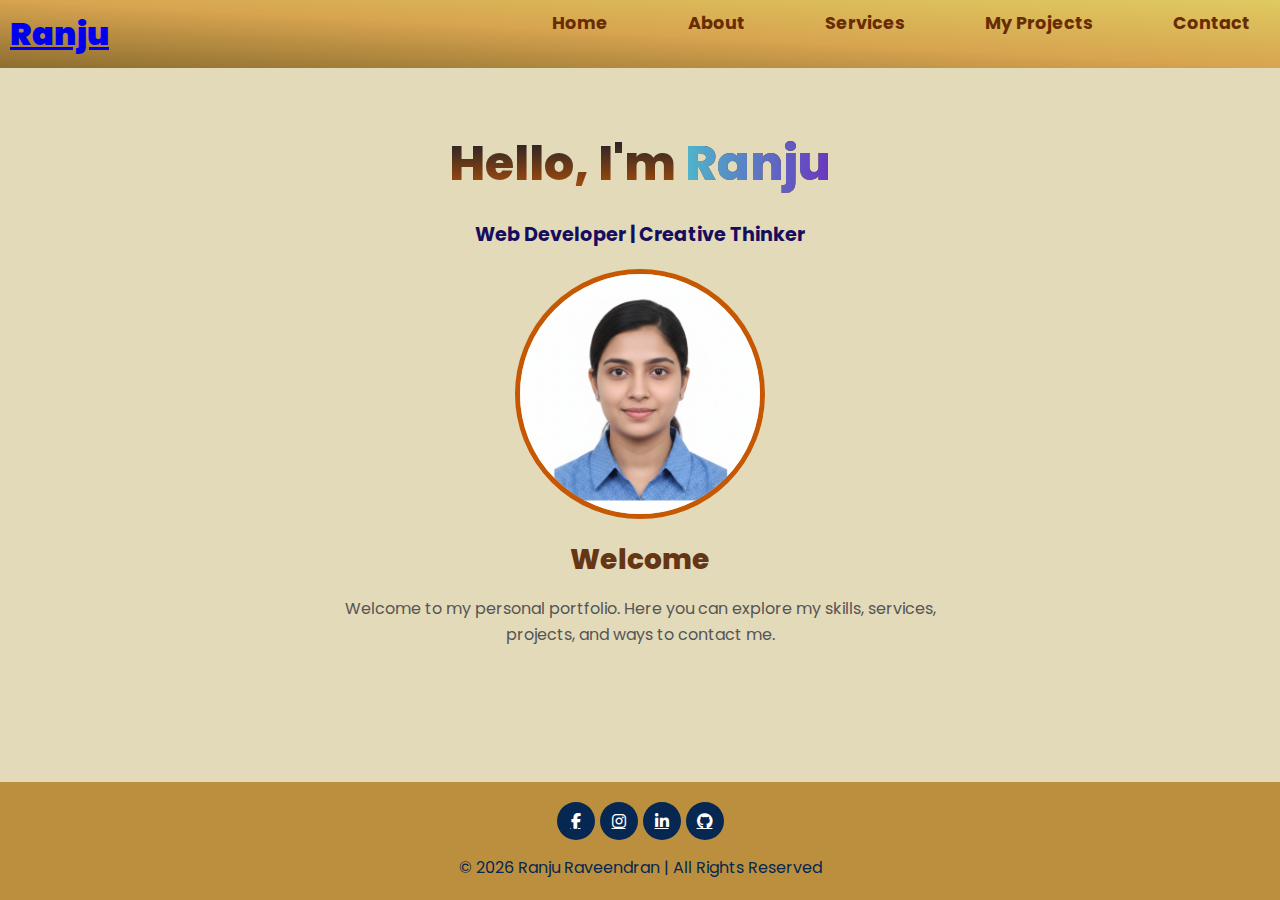
<file: index.html>
<!DOCTYPE html>
<html lang="en">

<head>
    <meta charset="UTF-8">
    <meta name="viewport" content="width=device-width, initial-scale=1.0">
    <meta name="description"
        content="Personal portfolio website of Ranju Raveendran, Web Developer showcasing skills, services and projects">

    <link href="https://fonts.googleapis.com/css2?family=Poppins:wght@300;400;500;600;700&display=swap"
        rel="stylesheet">

    <link href="https://unpkg.com/boxicons@2.1.4/css/boxicons.min.css" rel="stylesheet">
    <link rel="stylesheet" href="https://cdnjs.cloudflare.com/ajax/libs/font-awesome/6.5.1/css/all.min.css">
    <link rel="stylesheet" href="css/styles.css">

    <title>Ranju | Portfolio</title>
</head>

<body>
    <!----------------------Header---------------- -->
    <header>
        <div class="container">
            <nav class="navbar">

                <h1 class="logo">
                    <a href="index.html">Ranju</a>
                </h1>

                <!-- Hamburger Checkbox -->
                <input type="checkbox" id="menu-toggle" class="menu-toggle">

                <label for="menu-toggle" class="menu-icon">
                    <i class="fa fa-bars"></i>
                </label>

                <ul class="nav-menu">
                    <li><a href="index.html">Home</a></li>
                    <li><a href="about.html">About</a></li>
                    <li><a href="services.html">Services</a></li>
                    <li><a href="project.html">My Projects</a></li>
                    <li><a href="contact.html">Contact</a></li>
                </ul>

            </nav>
        </div>
    </header>

    <!------------- Main Content ---------->
    <main id="main-content">

        <!-- Hero Section -->
        <section id="home">
            <div class="container">
                <div class="home-info">
                    <h2>Hello, I'm <span>Ranju</span></h2>

                    <h3>
                        <span>Web Developer |</span> Creative Thinker
                    </h3>

                    <img src="images/profile.png" alt="Photo of Ranju Raveendran" class="profile-pic">
                </div>
            </div>
        </section>

        <!-- Welcome Section -->
        <section id="welcome">
            <div class="container">
                <h2>Welcome</h2>
                <p>
                    Welcome to my personal portfolio. Here you can explore my
                    skills, services, projects, and ways to contact me.
                </p>
            </div>
        </section>

    </main>

    <!------------------ Footer------------ -->
    <footer class="footer">

        <div class="social-icons">
            <a href="https://facebook.com" target="_blank">
                <i class="fa-brands fa-facebook-f"></i>
            </a>

            <a href="https://instagram.com" target="_blank">
                <i class="fa-brands fa-instagram"></i>
            </a>

            <a href="https://linkedin.com" target="_blank">
                <i class="fa-brands fa-linkedin-in"></i>
            </a>

            <a href="https://github.com" target="_blank">
                <i class="fa-brands fa-github"></i>
            </a>
        </div>

        <p>&copy; 2026 Ranju Raveendran | All Rights Reserved</p>

    </footer>

</body>

</html>
</file>
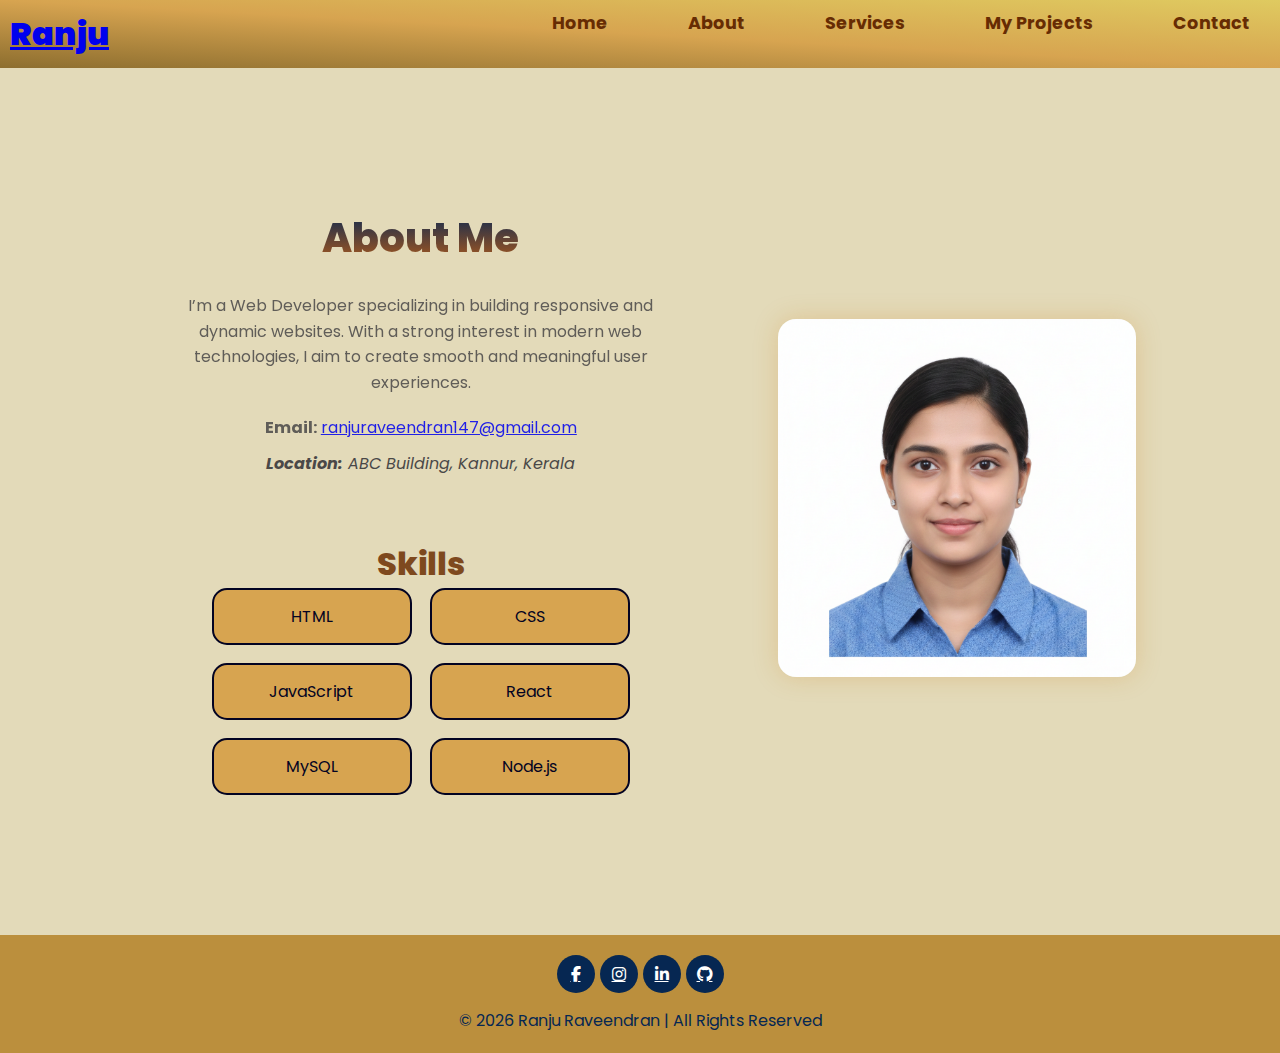
<file: about.html>
<!DOCTYPE html>
<html lang="en">

<head>
    <meta charset="UTF-8">
    <meta name="viewport" content="width=device-width, initial-scale=1.0">
    <meta name="description"
        content="Personal portfolio website of Ranju Raveendran, Web Developer showcasing skills, services and projects">
    <link href="https://fonts.googleapis.com/css2?family=Poppins:wght@300;400;500;600;700&display=swap"
        rel="stylesheet">
    <link href="https://unpkg.com/boxicons@2.1.4/css/boxicons.min.css" rel="stylesheet">
    <link rel="stylesheet" href="https://cdnjs.cloudflare.com/ajax/libs/font-awesome/6.5.1/css/all.min.css">
    <link rel="stylesheet" href="css/styles.css">
    <title>Ranju Raveendran | Portfolio</title>
</head>

<body>

    <!--------- HEADER ----->
    <header>
        <div class="container">
            <nav class="navbar">

                <h1 class="logo"><a href="index.html">Ranju</a></h1>

                <input type="checkbox" id="menu-toggle" class="menu-toggle">

                <label for="menu-toggle" class="menu-icon">
                    <i class="fa fa-bars"></i>
                </label>

                <ul class="nav-menu">
                    <li><a href="index.html">Home</a></li>
                    <li><a href="about.html">About</a></li>
                    <li><a href="services.html">Services</a></li>
                    <li><a href="project.html">My Projects</a></li>
                    <li><a href="contact.html">Contact</a></li>
                </ul>

            </nav>
        </div>
    </header>


    <!---------- MAIN CONTENT ------->
    <main id="main-content">

        <section id="about">

            <div class="about-box">

                <!-- About Information -->
                <div class="about-info">
                    <h2><span>About Me</span></h2>

                    <p>
                        I’m a Web Developer specializing in building responsive and dynamic websites.
                        With a strong interest in modern web technologies, I aim to create smooth and
                        meaningful user experiences.
                    </p>

                    <p class="personal-info">
                        <strong>Email:</strong>
                        <a href="mailto:ranjuraveendran147@gmail.com">
                            ranjuraveendran147@gmail.com
                        </a>
                    </p>

                    <address class="personal-info">
                        <strong>Location:</strong> ABC Building, Kannur, Kerala
                    </address>
                </div>

                <!-- Skills Section -->
                <section class="skills-section">
                    <h3 class="skills-title">Skills</h3>

                    <ul class="skills">
                        <li>HTML</li>
                        <li>CSS</li>
                        <li>JavaScript</li>
                        <li>React</li>
                        <li>MySQL</li>
                        <li>Node.js</li>
                    </ul>
                </section>

            </div>

            <!-- Profile Image -->
            <div class="about-image">
                <img src="images/profile.png" alt="Photo of Ranju">
            </div>

        </section>

    </main>

    <!--------------------------- FOOTER-------------------- -->
    <footer class="footer">

        <div class="social-icons">
            <a href="https://facebook.com" target="_blank">
                <i class="fa-brands fa-facebook-f"></i>
            </a>

            <a href="https://instagram.com" target="_blank">
                <i class="fa-brands fa-instagram"></i>
            </a>

            <a href="https://linkedin.com" target="_blank">
                <i class="fa-brands fa-linkedin-in"></i>
            </a>

            <a href="https://github.com" target="_blank">
                <i class="fa-brands fa-github"></i>
            </a>
        </div>

        <p>&copy; 2026 Ranju Raveendran | All Rights Reserved</p>

    </footer>

</body>

</html>
</file>
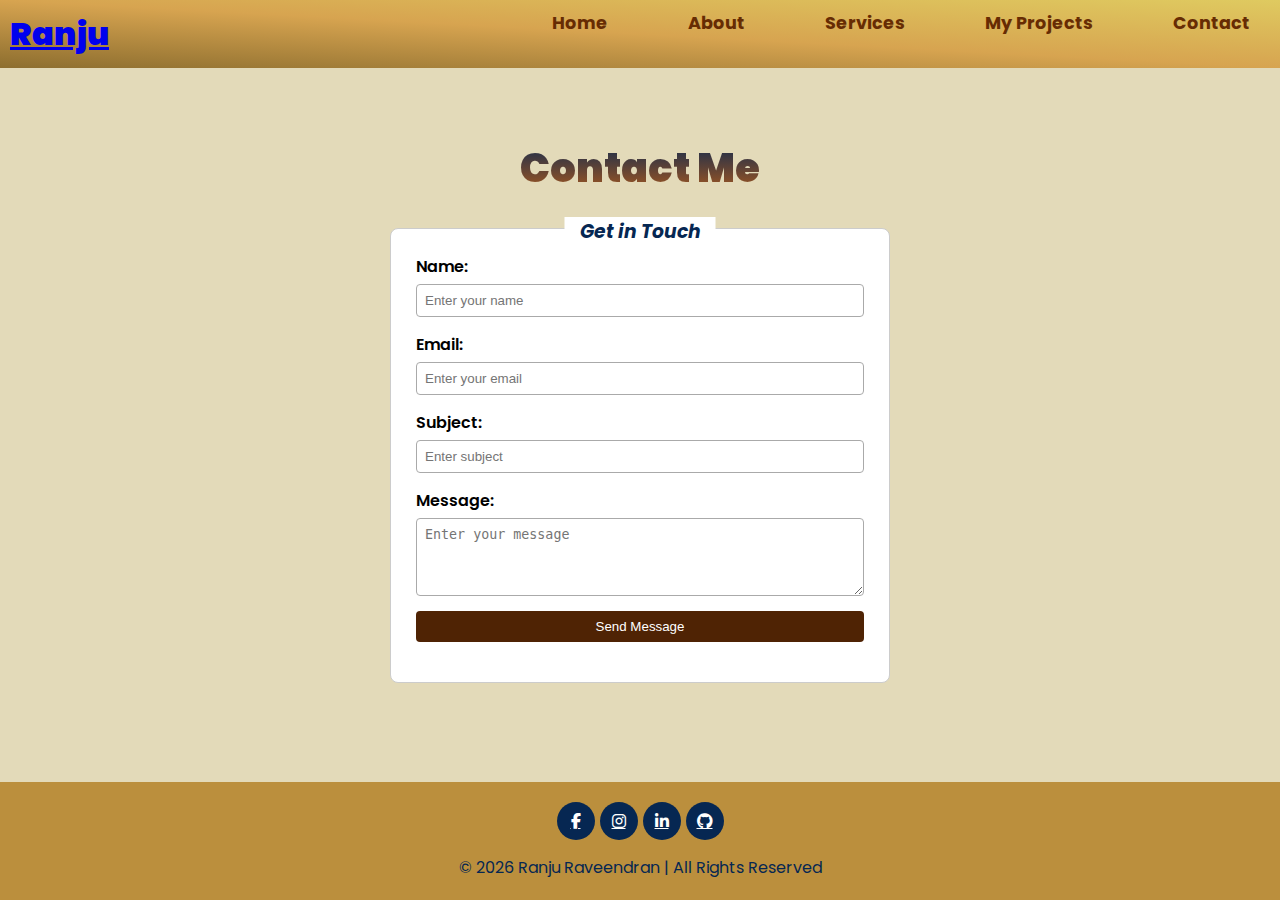
<file: contact.html>
<!DOCTYPE html>
<html lang="en">

<head>
    <meta charset="UTF-8">
    <meta name="viewport" content="width=device-width, initial-scale=1.0">
    <meta name="description"
        content="Personal portfolio website of Ranju Raveendran, Web Developer showcasing skills, services and projects">
    <link href="https://fonts.googleapis.com/css2?family=Poppins:wght@300;400;500;600;700&display=swap"
        rel="stylesheet">
    <link href="https://unpkg.com/boxicons@2.1.4/css/boxicons.min.css" rel="stylesheet">
    <link rel="stylesheet" href="https://cdnjs.cloudflare.com/ajax/libs/font-awesome/6.5.1/css/all.min.css">
    <link rel="stylesheet" href="css/styles.css">
    <title>My Portfolio | Contact</title>
</head>

<body class="contact-body">

    <!-- Header Section -->
    <header>
        <nav>
            <h1 class="logo"><a href="index.html">Ranju</a></h1>

            <!-- hamburger checkbox -->
            <input type="checkbox" id="menu-toggle" class="menu-toggle">

            <label for="menu-toggle" class="menu-icon" aria-label="Toggle navigation menu">
                <i class="fa fa-bars"></i>
            </label>

            <ul class="nav-menu">
                <li><a href="index.html">Home</a></li>
                <li><a href="about.html">About</a></li>
                <li><a href="services.html">Services</a></li>
                <li><a href="project.html">My Projects</a></li>
                <li><a href="contact.html">Contact</a></li>
            </ul>
        </nav>
    </header>

    <!-- Main Contact Section -->
    <main>
        <section id="contact">

            <h2>Contact Me</h2>
            <!-- Contact Form -->
            <form action="#" method="post" class="contact-form">

                <div class="form-title">
                    <h3>Get in Touch</h3>
                </div>

                <!-- Name Field -->
                <div class="form-group">
                    <label for="name">Name:</label>
                    <input type="text" id="name" name="name" required placeholder="Enter your name">
                </div>

                <!-- Email Field -->
                <div class="form-group">
                    <label for="email">Email:</label>
                    <input type="email" id="email" name="email" required placeholder="Enter your email">
                </div>

                <!-- Subject Field -->
                <div class="form-group">
                    <label for="subject">Subject:</label>
                    <input type="text" id="subject" name="subject" required placeholder="Enter subject">
                </div>

                <!-- Message Field -->
                <div class="form-group">
                    <label for="message">Message:</label>
                    <textarea id="message" name="message" rows="4" required placeholder="Enter your message"></textarea>
                </div>

                <!-- Submit Button -->
                <div class="form-group">
                    <input type="submit" value="Send Message">
                </div>
            </form>


        </section>
    </main>

    <!-- Footer -->
    <footer class="footer">

        <div class="social-icons">
            <a href="https://facebook.com" target="_blank">
                <i class="fa-brands fa-facebook-f"></i>
            </a>

            <a href="https://instagram.com" target="_blank">
                <i class="fa-brands fa-instagram"></i>
            </a>

            <a href="https://linkedin.com" target="_blank">
                <i class="fa-brands fa-linkedin-in"></i>
            </a>

            <a href="https://github.com" target="_blank">
                <i class="fa-brands fa-github"></i>
            </a>
        </div>

        <p>&copy; 2026 Ranju Raveendran | All Rights Reserved</p>

    </footer>
</body>

</html>
</file>
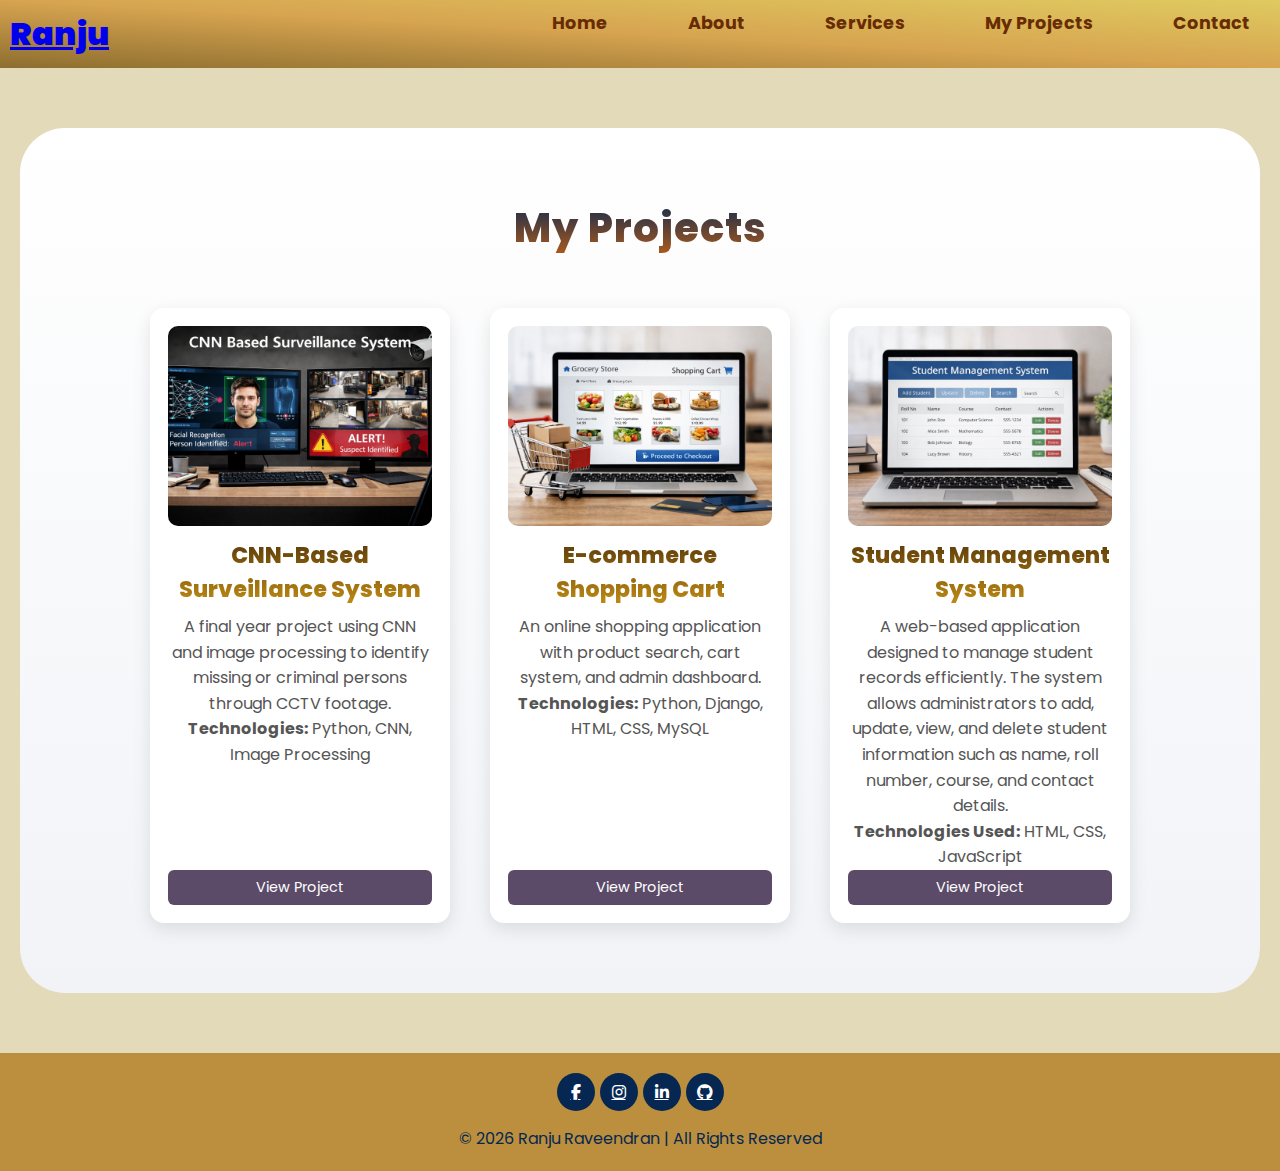
<file: project.html>
<!DOCTYPE html>
<html lang="en">

<head>
    <meta charset="UTF-8">
    <meta name="viewport" content="width=device-width, initial-scale=1.0">
    <meta name="description"
        content="Personal portfolio website of Ranju Raveendran, Web Developer showcasing skills, services and projects">
    <link href="https://fonts.googleapis.com/css2?family=Poppins:wght@300;400;500;600;700&display=swap"
        rel="stylesheet">
    <link href="https://unpkg.com/boxicons@2.1.4/css/boxicons.min.css" rel="stylesheet">
    <link rel="stylesheet" href="https://cdnjs.cloudflare.com/ajax/libs/font-awesome/6.5.1/css/all.min.css">
    <link rel="stylesheet" href="css/styles.css">
    <title>My Portfolio | Projects</title>
</head>

<body>

    <!-- Header -->
    <header>
        <div class="container">
            <nav class="navbar">

                <h1 class="logo"><a href="index.html">Ranju</a></h1>

                <input type="checkbox" id="menu-toggle" class="menu-toggle">

                <label for="menu-toggle" class="menu-icon">
                    <i class="fa fa-bars"></i>
                </label>

                <ul class="nav-menu">
                    <li><a href="index.html">Home</a></li>
                    <li><a href="about.html">About</a></li>
                    <li><a href="services.html">Services</a></li>
                    <li><a href="project.html">My Projects</a></li>
                    <li><a href="contact.html">Contact</a></li>
                </ul>

            </nav>
        </div>
    </header>

    <!----------- MAIN CONTENT-------->
    <main id="main-content">

        <section id="projects">

            <div class="project-title">
                <h2>My Projects</h2>
            </div>

            <div class="project-row">

                <article class="project-card">
                    <img src="images/cnn.png" alt="CNN project picture">
                    <h3>CNN-Based Surveillance System</h3>
                    <p>
                        A final year project using CNN and image processing to identify
                        missing or criminal persons through CCTV footage.
                    </p>
                    <p><strong>Technologies:</strong> Python, CNN, Image Processing</p>

                    <a href="https://example.com" class="project-btn" target="_blank" rel="noopener">View Project</a>
                </article>

                <article class="project-card">
                    <img src="images/cart.png" alt="Ecommerce project picture">
                    <h3>E-commerce Shopping Cart</h3>
                    <p>
                        An online shopping application with product search, cart system,
                        and admin dashboard.
                    </p>
                    <p><strong>Technologies:</strong> Python, Django, HTML, CSS, MySQL</p>
                    <a href="https://example.com" class="project-btn" target="_blank" rel="noopener">View Project</a>
                </article>

                <article class="project-card">
                    <img src="images/student.png" alt="Student system picture">
                    <h3>Student Management System</h3>
                    <p>A web-based application designed to manage student records efficiently.
                        The system allows administrators to add, update, view, and delete student
                        information such as name, roll number, course, and contact details.</p>
                    <p>
                        <strong>Technologies Used:</strong> HTML, CSS, JavaScript
                    </p>
                    <a href="https://example.com" class="project-btn" target="_blank" rel="noopener">View Project</a>

                </article>

            </div>

        </section>

    </main>

    <!-- Footer -->
    <footer class="footer">

        <div class="social-icons">
            <a href="https://facebook.com" target="_blank">
                <i class="fa-brands fa-facebook-f"></i>
            </a>

            <a href="https://instagram.com" target="_blank">
                <i class="fa-brands fa-instagram"></i>
            </a>

            <a href="https://linkedin.com" target="_blank">
                <i class="fa-brands fa-linkedin-in"></i>
            </a>

            <a href="https://github.com" target="_blank">
                <i class="fa-brands fa-github"></i>
            </a>
        </div>

        <p>&copy; 2026 Ranju Raveendran | All Rights Reserved</p>

    </footer>


</body>

</html>
</file>
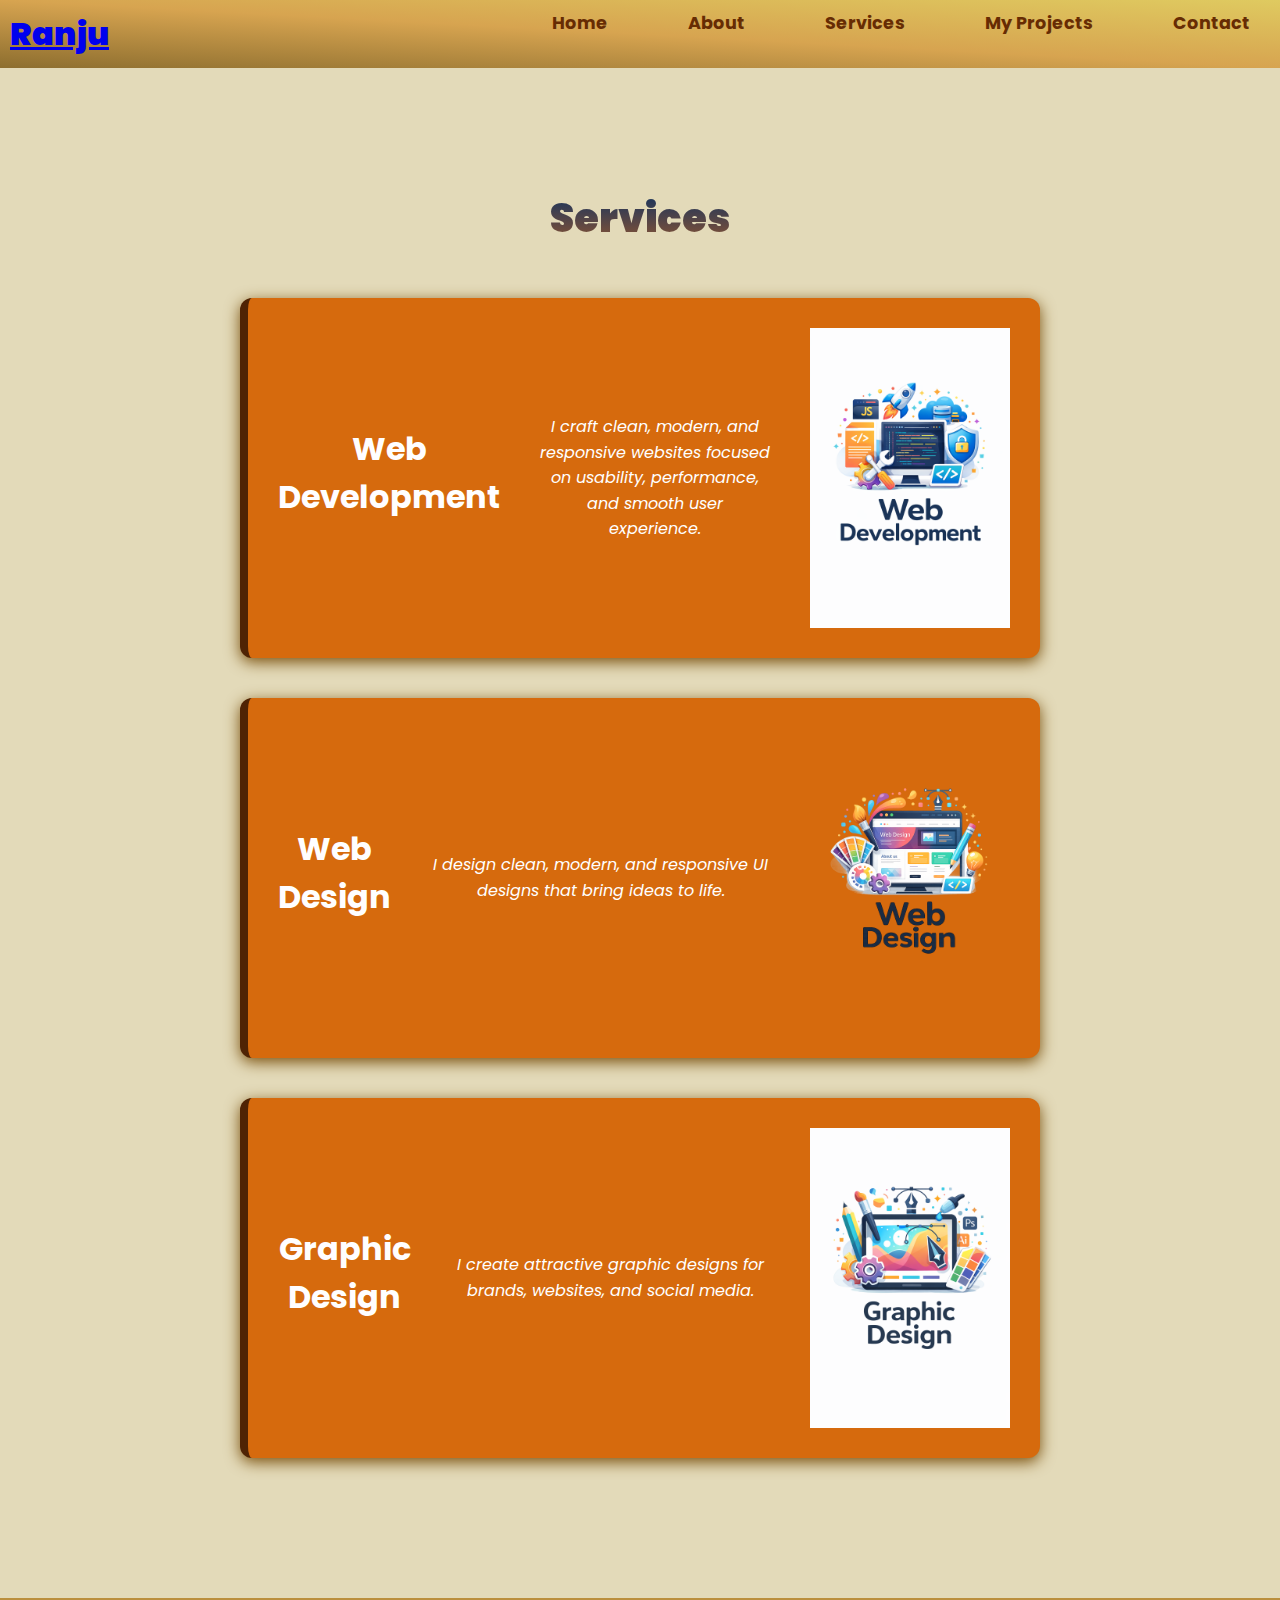
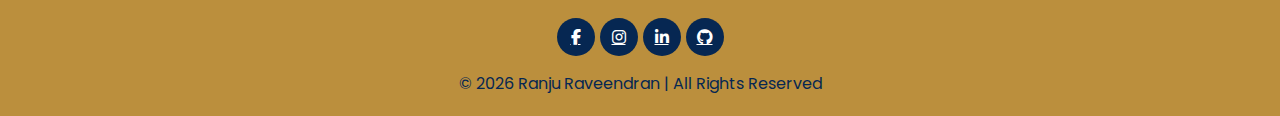
<file: services.html>
<!DOCTYPE html>
<html lang="en">

<head>
    <meta charset="UTF-8">
    <meta name="viewport" content="width=device-width, initial-scale=1.0">
    <meta name="description"
        content="Personal portfolio website of Ranju Raveendran, Web Developer showcasing skills, services and projects">
    <link rel="stylesheet"
        href="https://fonts.googleapis.com/css2?family=Poppins:wght@300;400;500;600;700&display=swap">
    <link rel="stylesheet" href="https://unpkg.com/boxicons@2.1.4/css/boxicons.min.css">
    <link rel="stylesheet" href="https://cdnjs.cloudflare.com/ajax/libs/font-awesome/6.5.1/css/all.min.css">
    <link rel="stylesheet" href="css/styles.css">
    <title>Ranju Raveendran | Services</title>

</head>

<body>

    <!-- Header -->
    <header>
        <div class="container">
            <nav class="navbar">

                <h1 class="logo"><a href="index.html">Ranju</a></h1>

                <input type="checkbox" id="menu-toggle" class="menu-toggle">

                <label for="menu-toggle" class="menu-icon">
                    <i class="fa fa-bars"></i>
                </label>

                <ul class="nav-menu">
                    <li><a href="index.html">Home</a></li>
                    <li><a href="about.html">About</a></li>
                    <li><a href="services.html">Services</a></li>
                    <li><a href="project.html">My Projects</a></li>
                    <li><a href="contact.html">Contact</a></li>
                </ul>

            </nav>
        </div>
    </header>

    <!-- Main content -->
    <main id="main-content">

        <section id="services">
            <h2>Services</h2>

            <!-- Service 1 -->
            <article>
                <h3>Web Development</h3>
                <p>
                    I craft clean, modern, and responsive websites focused on usability,
                    performance, and smooth user experience.
                </p>
                <img src="images/develop.png" alt="Web development service illustration">
            </article>

            <!-- Service 2 -->
            <article>
                <h3>Web Design</h3>
                <p>
                    I design clean, modern, and responsive UI designs that bring ideas to life.
                </p>
                <img src="images/design.png" alt="Web design service illustration">
            </article>

            <!-- Service 3 -->
            <article>
                <h3>Graphic Design</h3>
                <p>
                    I create attractive graphic designs for brands, websites, and social media.
                </p>
                <img src="images/graphics.png" alt="Graphic design service illustration">
            </article>

        </section>

    </main>
    <!-- footer section -->
     
    <footer class="footer">

        <div class="social-icons">
            <a href="https://facebook.com" target="_blank">
                <i class="fa-brands fa-facebook-f"></i>
            </a>

            <a href="https://instagram.com" target="_blank">
                <i class="fa-brands fa-instagram"></i>
            </a>

            <a href="https://linkedin.com" target="_blank">
                <i class="fa-brands fa-linkedin-in"></i>
            </a>

            <a href="https://github.com" target="_blank">
                <i class="fa-brands fa-github"></i>
            </a>
        </div>

        <p>&copy; 2026 Ranju Raveendran | All Rights Reserved</p>

    </footer>

</body>

</html>
</file>
<file: css/styles.css>
* {
    box-sizing: border-box;
    margin: 0;
    padding: 0;
}
html {
    scroll-behavior: smooth;
}
main {
    flex: 1;
}
body {
    font-family: 'Poppins', sans-serif;
    background-color: #e3dab9;
    display: flex;         
    flex-direction: column; 
    min-height: 100vh;
    overflow-x: hidden;      
}

header {
    background-image: linear-gradient(to right top, #8d6e2f, #d7a450, #dfca60);
    padding: 10px;
    position: relative;
    z-index: 1000;
}

.logo {
    font-size: 2em;
    color: rgb(214, 102, 102);
    font-weight: 900;
}

nav {
    display: flex;
    justify-content: space-between;
}

.nav-menu {
    display: flex;
    gap: 40px;
    list-style: none;
}

.nav-menu a {
    color: #672c03;
    text-decoration-line: none;
    padding: 20px;
    font-size:1.1rem;
    font-weight: 700;
    transition: all 0.3s ease;
}

.nav-menu a:hover {
    color: white;
}
.menu-toggle {
    display: none;
}
.menu-icon {
    display: none;
}
/*----------------- home section------------------------- */
#home {
    display: flex;
    justify-content: center;
    align-items: center;
    /* min-height: 80vh; */
    text-align: center;
}

.home-info {
    display: flex;
    flex-direction: column;
    align-items: center;
}

.home-info h2 {

    background: linear-gradient(to bottom, #031731, #c75803);
    -webkit-background-clip: text;
    -webkit-text-fill-color: transparent;
    margin-bottom: 20px;
    font-size: clamp(1.8rem, 4vw, 3rem);
    font-weight: 800;
}
/* Profile image */
.profile-pic {
    width: 250px;
    height: 250px;
    border-radius: 50%;
    object-fit: cover;
    border: 5px solid #c75803;
    margin: 20px 0;
}


.home-info h3 {
    color: rgb(22, 13, 95);
    font-size:1.2rem;
}


#main-content {
    padding: 60px 20px;
    text-align: center;
}

#welcome h2 {
    margin-bottom: 15px;
    color: #653515;
    font-size:1.75rem;
    font-weight: 800;
}

#welcome p {
    max-width: 600px;
    margin: 0 auto;
    color: #555;
    line-height: 1.6;
    font-family: inherit;
}
#home h2 span {
    background: linear-gradient(to right, #4fb6cb, #6a36bd);
    -webkit-background-clip: text;
    -webkit-text-fill-color: transparent;
}

/* ---------------------ABOUT PAGE---------------------- */

#about {

    color: rgb(74, 72, 72);
    padding: 80px 10%;
    display: flex;
    align-items: center;
    justify-content: center;
    gap: 5em;
    flex-wrap: wrap;
    min-height: 80vh;
}

#about img {
    width: 28vw;
    min-width: 260px;
    border-radius: 18px;
    box-shadow: 0 0 25px rgba(209, 130, 28, 0.25);
}

.about-box {
    flex: 1;
    display: flex;
    flex-direction: column;
    gap: 1.8em;
    max-width: 600px;
}


.about-info h2 {
    margin-bottom: 15px;
    font-weight: 800;
    font-size: 2.5rem;
}

.about-box span {
    background: linear-gradient(to bottom, #062752, #b55d1a);
    -webkit-background-clip: text;
    -webkit-text-fill-color: transparent;
}

.about-box p {
    opacity: 0.85;
    line-height: 1.6;
    padding: 10px;
}

.skills-title {
    font-size: 2rem;
    font-weight: 800;
    margin-top: 35px;
    color: #7e491e;
}

.skills {
    display: flex;
    flex-wrap: wrap;
    justify-content: center;
    padding: 0;
    gap: 18px;
    list-style: none;
}

.skills li {
    width: 200px;
    display: flex;
    align-items: center;
    justify-content: center;
    padding: 14px 10px;
    gap: 6px;
    border: 2px solid #030322;
    border-radius: 15px;
    background-color: #d7a450;
    color: #030322;
    transition: 0.5s;
}

.skills li:hover {
    transform: translateY(-6px) scale(1.05);
}






/* -----------------------Project Section---------------------- */

#projects {
    padding: 70px 10%;
    background: linear-gradient(to bottom, #ffffff, #f1f3f7);
    border-radius: 45px;
}

.project-title {
    text-align: center;
    margin-bottom: 50px;
}

.project-title h2 {
    font-size: 2.5rem;
    font-weight: 800;
    letter-spacing: 1px;
    background: linear-gradient(to bottom, #062752, #b55d1a);
    -webkit-background-clip: text;
    -webkit-text-fill-color: transparent;
}

.project-row {
    display: flex;
    flex-wrap: wrap;
    justify-content: center;
    gap: 40px;
    align-items: stretch;
}

.project-card {
    flex: 1 1 320px;
    max-width: 300px;
    padding: 18px;
    border-radius: 14px;
    background: white;
    box-shadow: 0 6px 18px rgba(0, 0, 0, 0.1);
    transition: 0.3s ease;
    display: flex;
    flex-direction: column;
}

.project-card:hover {
    transform: translateY(-6px);
    box-shadow: 0 12px 25px rgba(0, 0, 0, 0.18);
}



.project-card img {
    width: 100%;
    height: 200px;
    object-fit: cover;
    margin-bottom: 12px;
    border-radius: 10px;
}


.project-card h3 {
    font-weight: 800;
    font-size: 1.4rem;
    margin-bottom: 8px;
    background: linear-gradient(to top, #c38e14, #563709);
    -webkit-background-clip: text;
    -webkit-text-fill-color: transparent;
}

.project-card p {
    font-size: 1rem;
    line-height: 1.6;
    color: #555;
}

.project-btn {
    display: inline-block;
    margin-top: 10px;
    padding: 7px 16px;
    font-size:  0.9rem;
    text-decoration: none;
    color: white;
    background: #5b4b69;
    border-radius: 6px;
    transition: 0.3s;
}

.project-btn:hover {
    background: #281c01;
}

.project-card .project-btn {
    margin-top: auto;
}


/* --------------Service section------------------- */

#services {
    padding: 60px 10%;
    display: flex;
    flex-direction: column;
    align-items: center;

}

#services h2 {
    text-align: center;
    font-size: 2.5rem;
    font-weight: 900;
    padding-bottom: 30px;
    background: linear-gradient(to bottom, #092f62, #dc6c15);
    -webkit-background-clip: text;
    -webkit-text-fill-color: transparent;
}

#services article {
    width: 100%;
    min-height: 250px;
    max-width: 800px;
    margin: 20px 0;
    padding: 30px;
    border-radius: 12px;
    border-left: 8px solid #4f2304;
    box-shadow: #794f0b 0 4px 15px;
    background-color: #d66a0d;
    display: flex;
    align-items: center;
    justify-content: space-between;
    gap: 40px;
    transition: 0.3s ease;
}

#services article:hover {
    transform: translateY(-6px);
}

#services article img {
    width: 200px;
    height: auto;

}

#services h3 {
    font-size: 2rem;
    font-weight: 700;
    margin-bottom: 10px;
    color: #fffeff;
}

#services p {

    color:#ffffff;
    font-style: italic;
    font-size:1rem;
    line-height: 1.6;
}

/* ------------------Contact page---------------- */

#contact {
    padding: 70px 10%;
    
}

#contact h2 {
    text-align: center;
    margin-bottom: 30px;
    font-size: 2.5rem;
    font-weight: 900;
    background: linear-gradient(to bottom, #062752, #b55d1a);
    -webkit-background-clip: text;
    -webkit-text-fill-color: transparent;

}

.contact-form {
    max-width: 500px;
    margin: auto;
    padding: 25px;
    border: 1px solid #ccc;
    border-radius: 8px;
    position: relative;
    background: white;
}



.form-title {
    position: absolute;
    top: -12px;
    left: 50%;
    transform: translateX(-50%);
    padding: 0 15px;
    font-weight: bold;
    font-style: italic;
    color: #062752;
    background-color: #ffffff;
}

.form-group {
    margin-bottom: 15px;
    display: flex;
    flex-direction: column;
}

.form-group label {
    margin-bottom: 5px;
    font-weight: 600;
}

.form-group input,
.form-group textarea {
    padding: 8px;
    border: 1px solid #aaa;
    border-radius: 4px;
}


.form-group input[type="submit"] {
    background-color: #4f2304;
    color: white;
    border: none;
    cursor: pointer;
}

.form-group input[type="submit"]:hover {
    background-color: #c75803;
}


.contact-body {
    background: #e3dab9;
}

/*--------------- Footer-------------------- */

.footer {
    text-align: center;
    padding: 20px 10px;
    background: #bb8f3d;
    color: #062752;
}

.social-icons {
    display: flex;
    justify-content: center;
    gap: 5px;
    margin-bottom: 15px;
}

.social-icons a {
    width: 38px;
    height: 38px;
    background: #062752;
    color: #fff;
    display: flex;
    align-items: center;
    justify-content: center;
    border-radius: 50%;
    font-size: 1rem;
    transition: 0.3s ease;
}

.social-icons a:hover {
    background: white;
    color: #062752;
    transform: translateY(-4px);
}

/* ----Responsive img ----- */


img {
    max-width: 100%;
    height: auto;
}


/* --------Media query -------- */

/* ---------- MOBILE (0 – 768px) ---------- */
@media (max-width:768px) {

    /* NAVBAR */
    nav {
        flex-direction: row;
        align-items: center;
        position: relative;
    }
    
    .nav-menu {
        position: absolute;
        top: 60px;
        right: 0;
        display: none;
        flex-direction: column;
        width: 220px;
        background: #bb8f3d;
        padding: 15px 0;
        border-radius: 8px;
        z-index: 2000;
    }

    .nav-menu li {
        text-align: center;
    }

    .nav-menu a {
        display: block;
        padding: 12px;
        font-size: 0.95rem;
    }

    .menu-icon {
        display: block;
        font-size: 1.6rem;
        cursor: pointer;
    }

    #menu-toggle:checked+.menu-icon+.nav-menu {
        display: flex;
    }

    /* HOME */
    .home-info h2 {
        font-size: 1.8rem;
    }

    .home-info h3 {
        font-size: 1rem;
    }

    .profile-pic {
        width: 160px;
        height: 160px;
    }

    /* ABOUT */
    #about {
        flex-direction: column;
        text-align: center;
        padding: 50px 20px;
        gap: 30px;
    }

    #about img {
        width: 80%;
    }

    .skills li {
        width: 130px;
        font-size: 0.85rem;
    }

    /* PROJECT */
    #projects {
        padding: 50px 20px;
    }

    .project-row {
        flex-direction: column;
        align-items: center;
    }

    .project-card {
        max-width: 100%;
    }

    /* SERVICES */
    #services article {
        flex-direction: column;
        text-align: center;
        gap: 20px;
    }

    #services article img {
        width: 150px;
    }

    /* CONTACT */
    #contact {
        padding: 50px 20px;
    }

    .contact-form {
        width: 100%;
    }

}

/* ---------- TABLET (769px – 1024px) ---------- */

@media (min-width:769px) and (max-width:1024px) {

    .home-info h2 {
        font-size: 2.2rem;
    }

    .profile-pic {
        width: 200px;
        height: 200px;
    }

    #about {
        gap: 40px;
    }

    #about img {
        width: 45%;
    }

    .project-card {
        max-width: 45%;
    }

    #services article {
        gap: 25px;
    }

    .nav-menu a {
        font-size: 1rem;
        padding: 15px;
    }

}

/* ---------- DESKTOP (Above 1024px) ---------- */

@media (min-width:1025px) {

    .project-row {
        justify-content: center;
    }

    .nav-menu {
        display: flex !important;
    }

    .menu-icon {
        display: none;
    }

}
</file>
